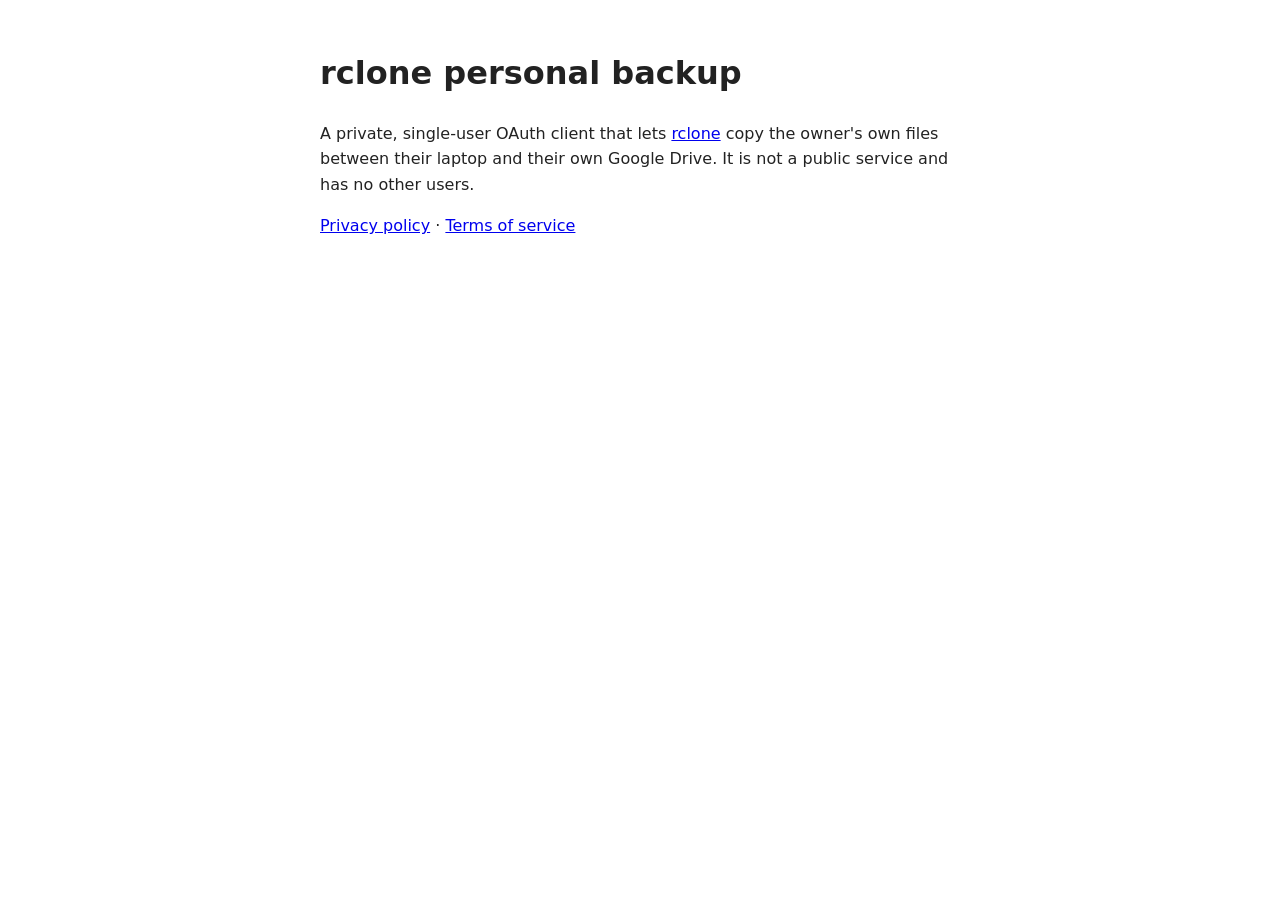
<file: rclone/index.html>
<!DOCTYPE html>
<html lang="en"><head><meta charset="utf-8"><meta name="viewport" content="width=device-width,initial-scale=1">
<title>rclone personal backup</title>
<style>body{font:16px/1.6 system-ui,sans-serif;max-width:640px;margin:3rem auto;padding:0 1rem;color:#222}</style></head>
<body>
<h1>rclone personal backup</h1>
<p>A private, single-user OAuth client that lets <a href="https://rclone.org">rclone</a> copy the owner's own files between their laptop and their own Google Drive. It is not a public service and has no other users.</p>
<p><a href="privacy.html">Privacy policy</a> · <a href="terms.html">Terms of service</a></p>
</body></html>
</file>
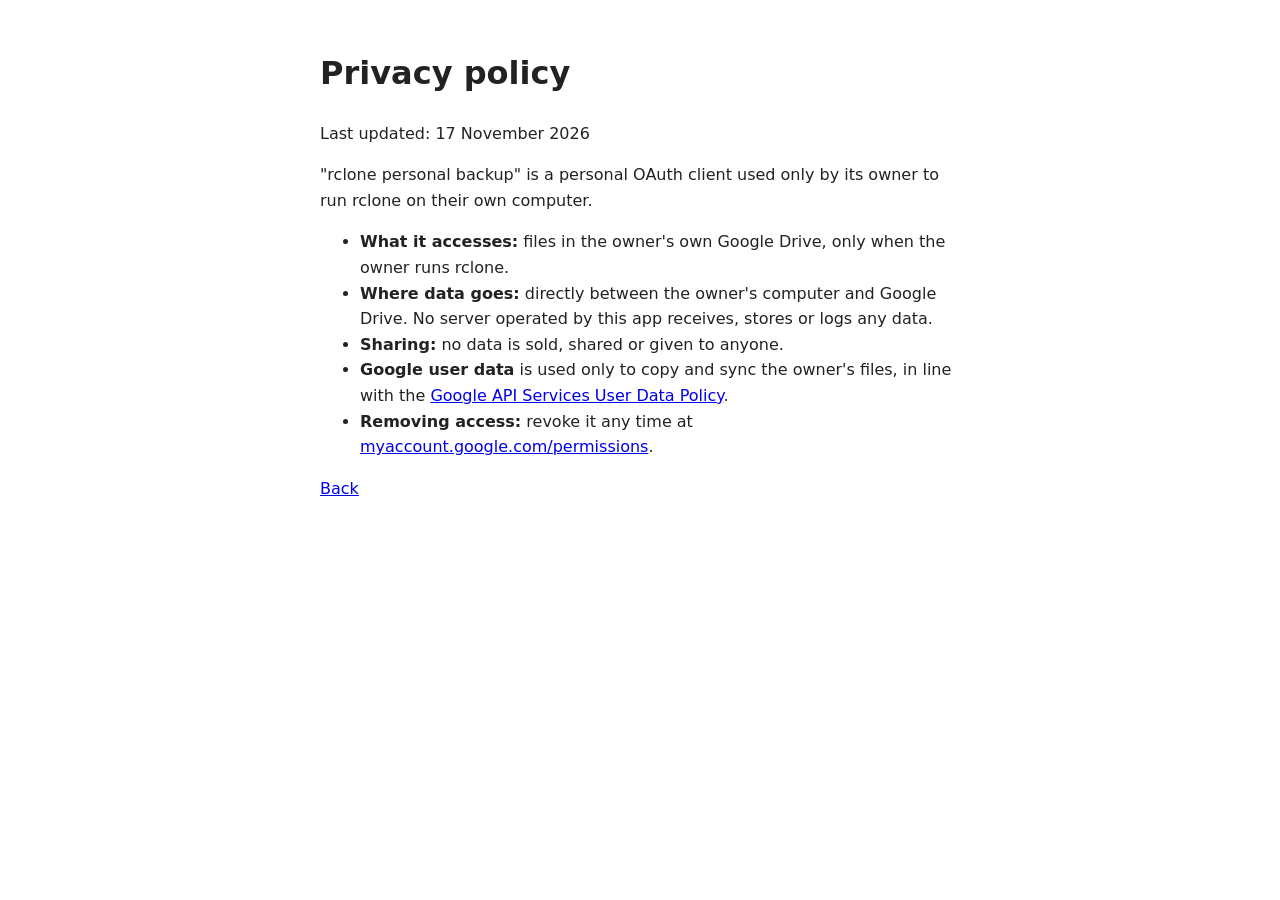
<file: rclone/privacy.html>
<!DOCTYPE html>
<html lang="en"><head><meta charset="utf-8"><meta name="viewport" content="width=device-width,initial-scale=1">
<title>Privacy policy - rclone personal backup</title>
<style>body{font:16px/1.6 system-ui,sans-serif;max-width:640px;margin:3rem auto;padding:0 1rem;color:#222}</style></head>
<body>
<h1>Privacy policy</h1>
<p>Last updated: 17 November 2026</p>
<p>"rclone personal backup" is a personal OAuth client used only by its owner to run rclone on their own computer.</p>
<ul>
<li><strong>What it accesses:</strong> files in the owner's own Google Drive, only when the owner runs rclone.</li>
<li><strong>Where data goes:</strong> directly between the owner's computer and Google Drive. No server operated by this app receives, stores or logs any data.</li>
<li><strong>Sharing:</strong> no data is sold, shared or given to anyone.</li>
<li><strong>Google user data</strong> is used only to copy and sync the owner's files, in line with the <a href="https://developers.google.com/terms/api-services-user-data-policy">Google API Services User Data Policy</a>.</li>
<li><strong>Removing access:</strong> revoke it any time at <a href="https://myaccount.google.com/permissions">myaccount.google.com/permissions</a>.</li>
</ul>
<p><a href="./">Back</a></p>
</body></html>
</file>
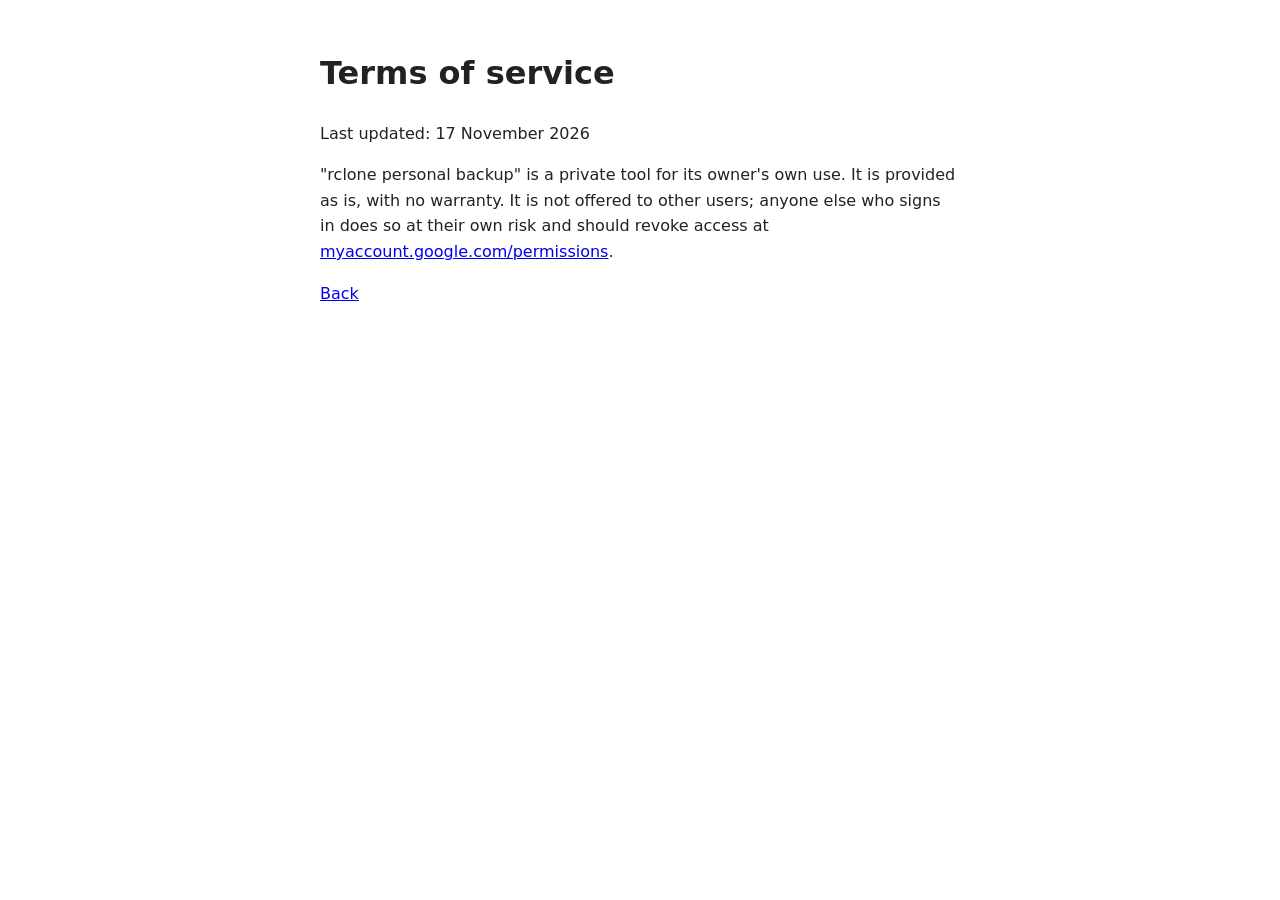
<file: rclone/terms.html>
<!DOCTYPE html>
<html lang="en"><head><meta charset="utf-8"><meta name="viewport" content="width=device-width,initial-scale=1">
<title>Terms of service - rclone personal backup</title>
<style>body{font:16px/1.6 system-ui,sans-serif;max-width:640px;margin:3rem auto;padding:0 1rem;color:#222}</style></head>
<body>
<h1>Terms of service</h1>
<p>Last updated: 17 November 2026</p>
<p>"rclone personal backup" is a private tool for its owner's own use. It is provided as is, with no warranty. It is not offered to other users; anyone else who signs in does so at their own risk and should revoke access at <a href="https://myaccount.google.com/permissions">myaccount.google.com/permissions</a>.</p>
<p><a href="./">Back</a></p>
</body></html>
</file>
